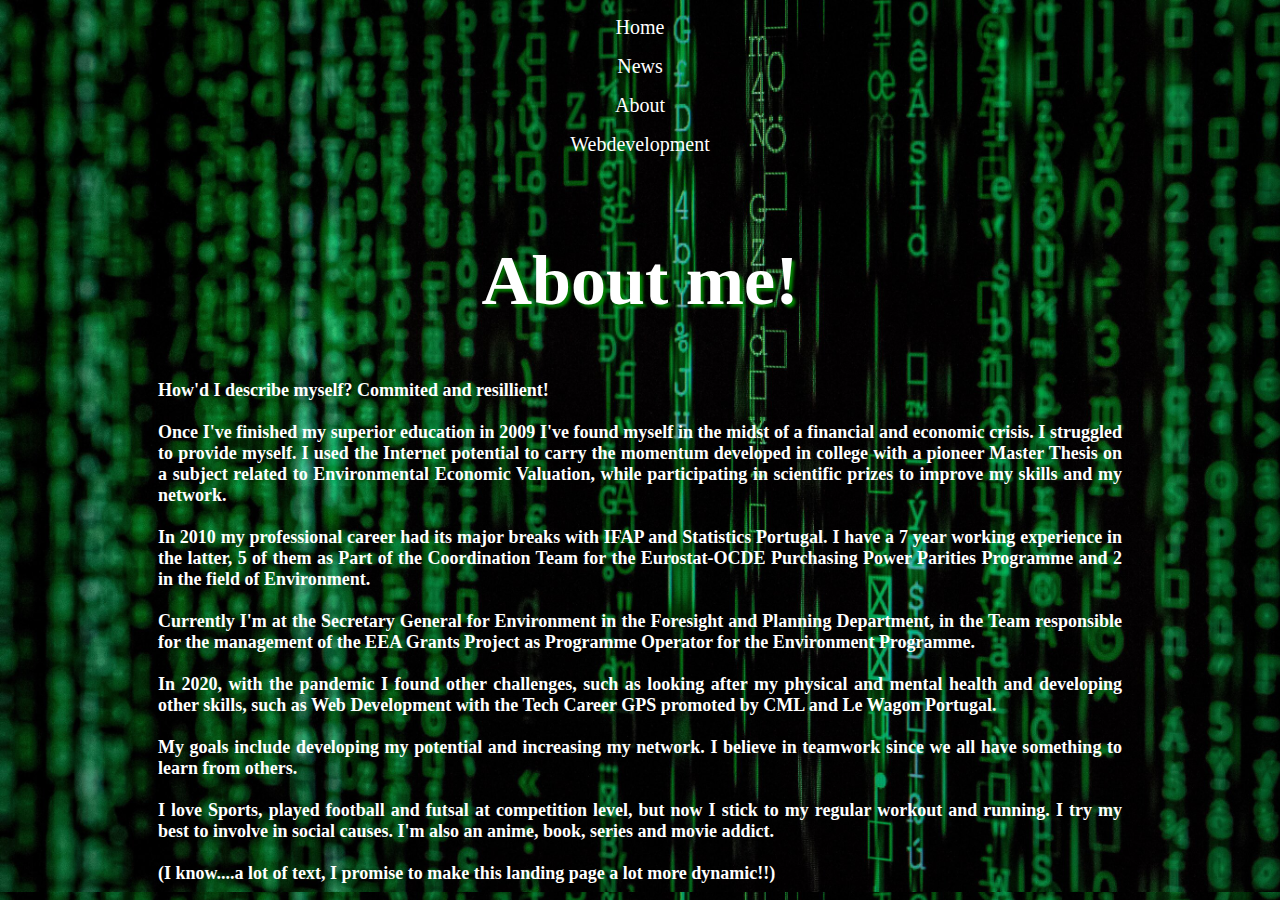
<file: about.html>
<!DOCTYPE html>
<html lang="en">
<head>
	<meta charset="UTF-8">
	<title>About me!</title>
	<link rel="stylesheet" href="style.css">
</head>
<body>
	  <ul class="barra">
    <li><a href="./index.html">Home</a></li>
    <li><a href="./news.html">News</a></li>
    <li><a href="./about.html">About</a></li>
    <li><a href="./webdevelopment.html">Webdevelopment</a></li>
  </ul>
	<h1>About me!</h1>
	<br>
	<h3><br>
		How'd I describe myself? Commited and resillient!
	<br>	
	<br>
		Once I've finished my superior education in 2009 I've found myself in the midst of a financial and economic crisis. I struggled to provide myself. I used the Internet potential to carry the momentum developed in college with a pioneer Master Thesis on a subject related to Environmental Economic Valuation, while participating in scientific prizes to improve my skills and my network.
	<br>
	<br>
		In 2010 my professional career had its major breaks with IFAP and Statistics Portugal. I have a 7 year working experience in the latter, 5 of them as Part of the Coordination Team for the Eurostat-OCDE Purchasing Power Parities Programme and 2 in the field of Environment.
	<br>
	<br>
		Currently I'm at the Secretary General for Environment in the Foresight and Planning Department, in the Team responsible for the management of the EEA Grants Project as Programme Operator for the Environment Programme.
	<br>
	<br>
		In 2020, with the pandemic I found other challenges, such as looking after my physical and mental health and developing other skills, such as Web Development with the Tech Career GPS promoted by CML and Le Wagon Portugal.
	<br>
	<br>
		My goals include developing my potential and increasing my network. I believe in teamwork since we all have something to learn from others.
	<br>
	<br>
		I love Sports, played football and futsal at competition level, but now I stick to my regular workout and running. I try my best to involve in social causes. I'm also an anime, book, series and movie addict.
	<br>
	<br>
		(I know....a lot of text, I promise to make this landing page a lot more dynamic!!)
	</h3>
</body>
</html>
</file>
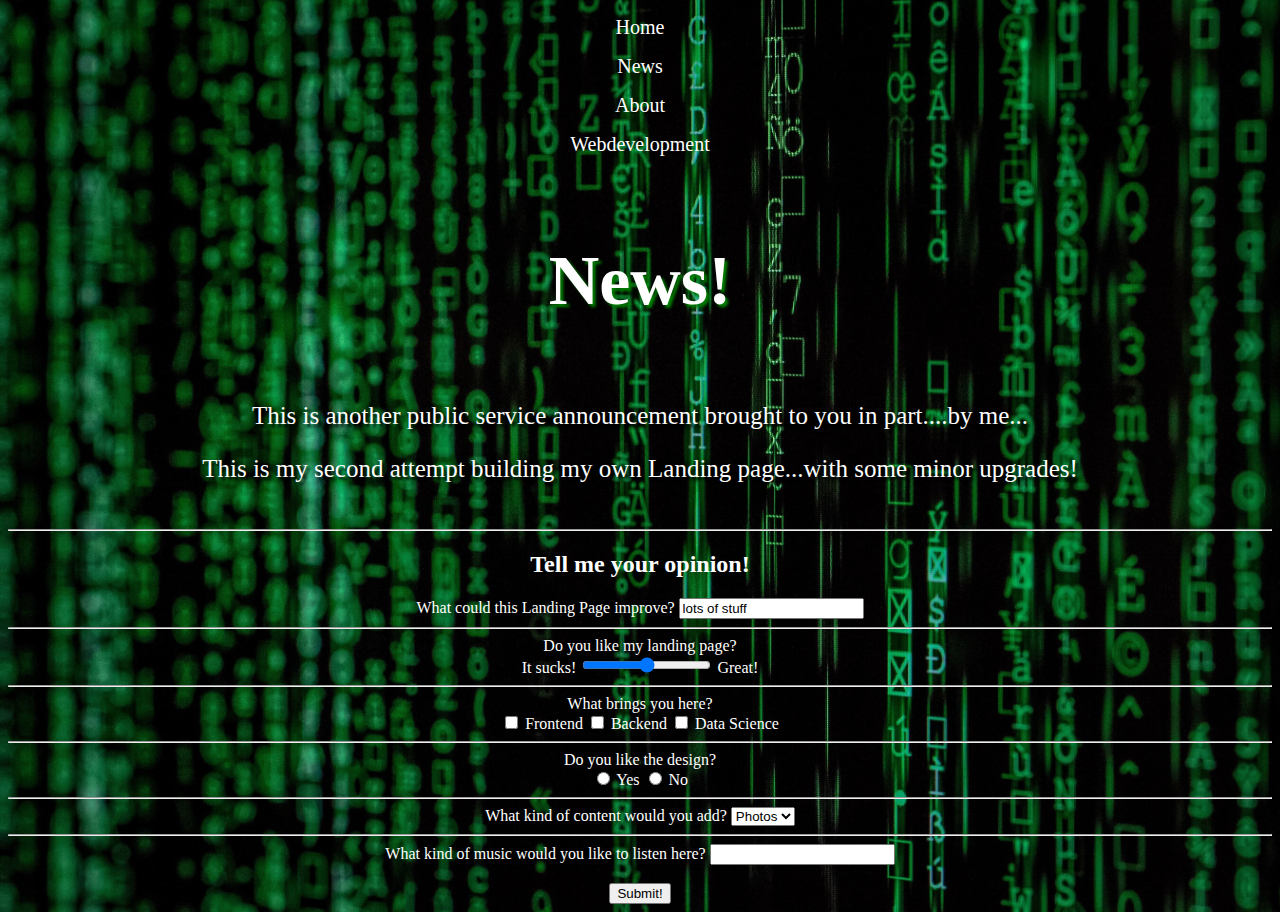
<file: news.html>
<!DOCTYPE html>
<html lang="en">
<head>
	<meta charset="UTF-8">
	<title>News!</title>
	<link rel="stylesheet" href="style.css">
</head>
<body>
	<ul class="barra">
    <li><a href="./index.html">Home</a></li>
    <li><a href="./news.html">News</a></li>
    <li><a href="./about.html">About</a></li>
    <li><a href="./webdevelopment.html">Webdevelopment</a></li>
  </ul>
  <h1>News!</h1>
  <br>
  <br>
  <p>This is another public service announcement brought to you in part....by me...</p>
  <p>This is my second attempt building my own Landing page...with some minor upgrades!</p>
	<br>
		<hr>
      <form>
        <h2>Tell me your opinion!</h2>
        <section class="protein">
          <label for="landing">What could this Landing Page improve?</label>
    			<input type="text" name="landing" id="landing" value="lots of stuff">
        </section>
        <hr>
        <section class="points">
          <label for="classification">Do you like my landing page?</label>
          <br>
          <span>It sucks!</span>
          <input type="range" name="classification" id="classification" value="3" min="1" max="5">
          <span>Great!</span>
        </section>
        <hr>
        <section class="question">
          <span>What brings you here?</span>
          <br>
          <input type="checkbox" name="question" id="frontend" value="frontend">
          <label for="frontend">Frontend</label>
          <input type="checkbox" name="question" id="backend" value="backend">
          <label for="backend">Backend</label>
          <input type="checkbox" name="question" id="datascience" value="datascience">
          <label for="datascience">Data Science</label>
        </section>
        <hr>
        <section class="design">
          <span>Do you like the design?</span>
          <br>
          <input type="radio" name="design" id="yes" value="yes">
          <label for="yes">Yes</label>
          <input type="radio" name="design" id="no" value="yes">
          <label for="no">No</label>
        </section>
	      <hr>
        <section class="content">
          <label for="content">What kind of content would you add?</label>
          <select name="content" id="content">
            <option value="photos">Photos</option>
            <option value="videos">Videos</option>
            <option value="other">Other</option>
          </select>
	      </section>
<hr>
        <section class="music-selection">
					<label for="music">What kind of music would you like to listen here?</label>
          <input list="musics" id="music" name="music">
          <!--Add your code below-->
					<datalist id="musics">
    <option value="hip-hop"></option>
    <option value="rock"></option>
    <option value="metal"></option>
  </datalist>
          
        </section>

      </form>
	<br>
	 <section class="submission">
          <!--Add your code below-->
          <form>
  <input type="submit" value="Submit!">
</form>
        </section>
</body>
</html>
</file>
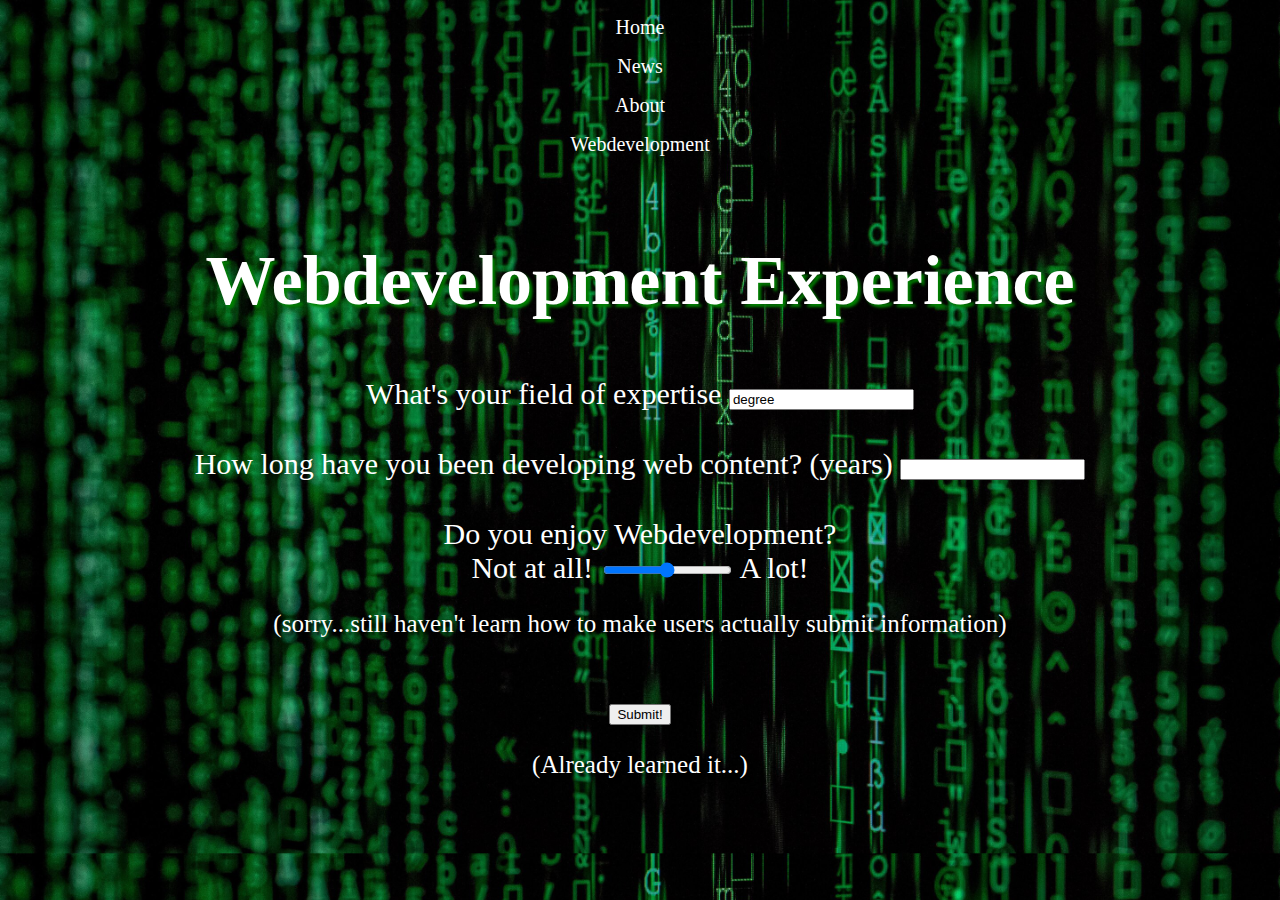
<file: webdevelopment.html>
<!DOCTYPE html>
<html lang="en">
<head>
	<meta charset="UTF-8">
	<title>Webdevelopment Experience</title>
	<link rel="stylesheet" href="style.css">
</head>
<body>
	  <ul class="barra">
    <li><a href="./index.html">Home</a></li>
    <li><a href="./news.html">News</a></li>
    <li><a href="./about.html">About</a></li>
    <li><a href="./webdevelopment.html">Webdevelopment</a></li>
  </ul>
	<form>
        <h1>Webdevelopment Experience</h1>
        <br>
        <br>
        <section class="webdevelopment">
          <label for="Experience">What's your field of expertise</label>
          <input type="text" name="Experience" id="Experience" value="degree">
        </section>
        <br>
        <br>
        <section class="years">
          <label for="amount">How long have you been developing web content? (years) </label>
          <input id="amount" name="amount" type="number" step="1">
        </section>
        <br>
        <br>
        <section class="survey">
          <label for="likeness">Do you enjoy Webdevelopment?</label>
          <br>
          <span>Not at all!</span>
          <input type="range" name="likeness" id="likeness" min="0" max="5" step="0.5">
          <span>A lot!</span>
          <p>(sorry...still haven't learn how to make users actually submit information)</p>
		<br>
		<form>
   <section class="submission">
          <!--Add your code below-->
          <form>
  <input type="submit" value="Submit!">
</form>
        </section>
			<p>(Already learned it...)</p>
</form>
  </form>
</body>
</html>
</file>
<file: style.css>
body{
	text-align: center;
	font-family:verdana;
	background-image: url("Imagens/matrix.jpg");
	background-size: cover;
	background-blend-mode: darken;
	color:white;
	}

h1	{
	font-size: 70px;
	padding-top: 30px;
	text-shadow: 3px 3px 3px green;
	margin-bottom: 20px;
}

p{
	font-size: 25px;
	font-family: Tahoma;
	text-shadow: 3px 3px 3px black;
	margin-bottom: 20px;
}

h3{
	font-size: 18px;
	margin: 0px 150px 0px 150px;
	text-align: justify;
    text-justify: inter-word;
}

.botao{
	text-decoration: none;
	background-color: rgb(1,150,30);
	color: white;
	font-size: 20px;
	padding: 10px 10px 10px 10px;
	border-radius: 4px;
	margin-top: 20px;
}

.botao:hover{
	background-color:gray;
}

.lista{
list-style: none;
padding-left: 0px;
margin-top: 40px;
}

.lista li{
display: inline;
margin-right: 10px;
}

.lista a{
	color:white;
	font-size: 40px;
}

.profile{
		border-radius: 150px;
		box-shadow: 3px 3px 3px green;
}

.barra {
  list-style-type: none;
  margin: 0;
  padding: 0;
  text-decoration: none;
}

.barra li{
	display: inline;
	color: white;
	font-size: 20px;
}

.barra ul {
  list-style-type: none;
  margin: 0px;
  padding: 0;
  width: 200px;
  background-color: #f1f1f1;
}

.barra li a {
  display: block;
  color: white;
  padding: 8px 16px;
  text-decoration: none;
}

/* Change the link color on hover */
.barra li a:hover {
  background-color: #555;
  color: white;
}
  .webdevelopment{
	font-size: 30px
}

.years{
	font-size: 30px
}

.survey{
	font-size: 30px
}
</file>
